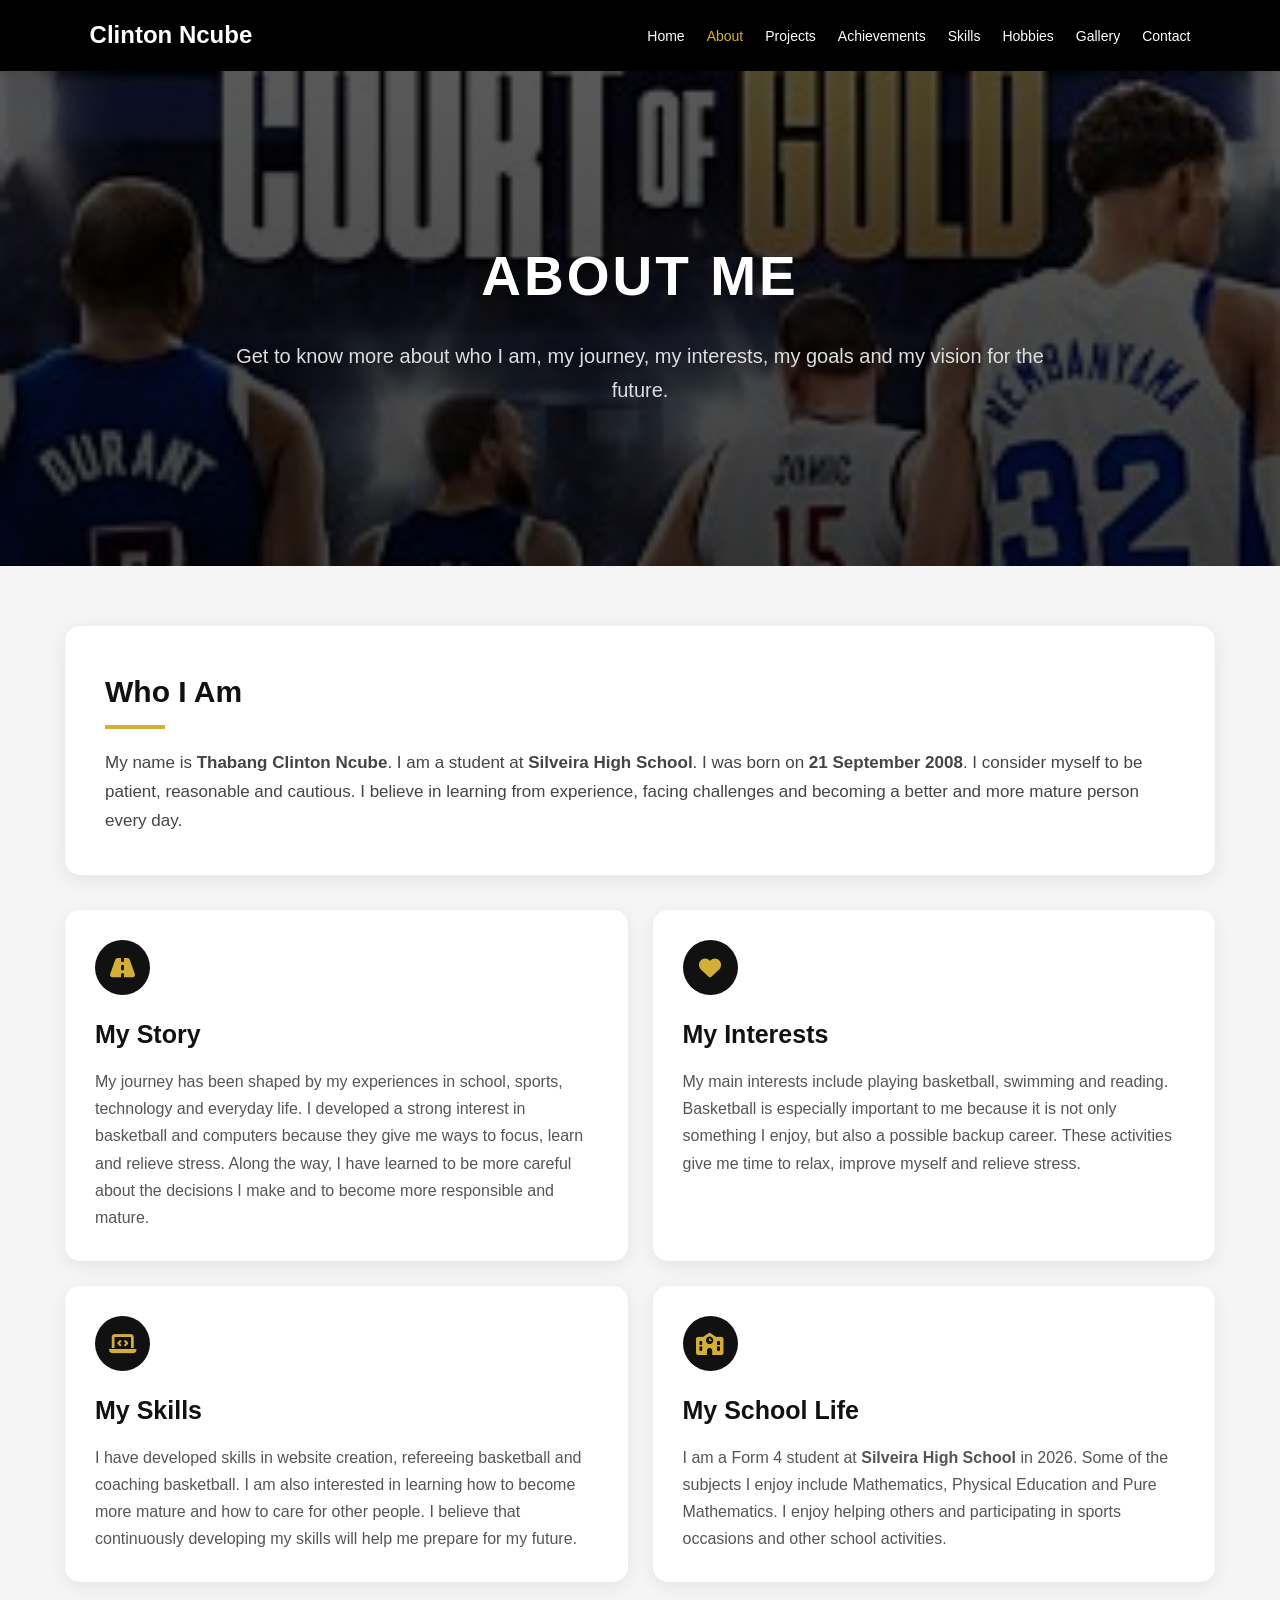
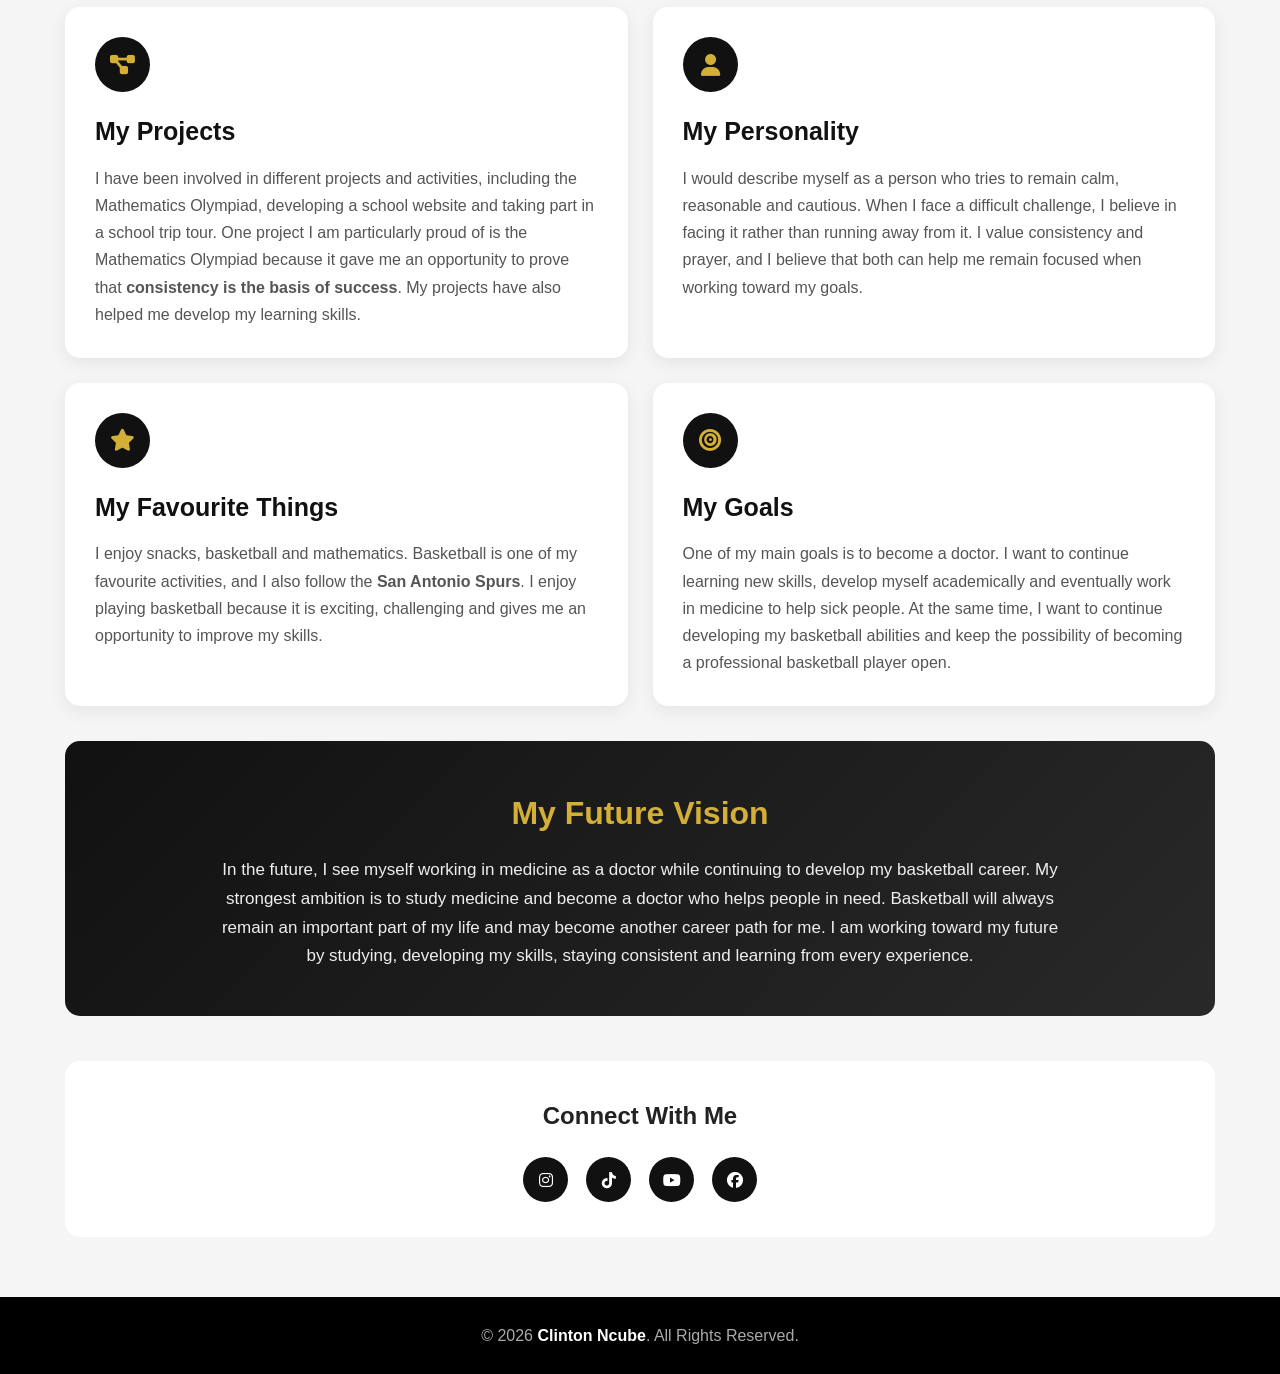
<file: about.html>
<!DOCTYPE html>
<html lang="en">
<head>
    <meta charset="UTF-8">
    <meta name="viewport" content="width=device-width, initial-scale=1.0">

    <title>About Me | Clinton Ncube</title>

    <link rel="stylesheet"
          href="https://cdnjs.cloudflare.com/ajax/libs/font-awesome/6.5.2/css/all.min.css">

    <style>
        * {
            margin: 0;
            padding: 0;
            box-sizing: border-box;
        }

        html {
            scroll-behavior: smooth;
        }

        body {
            font-family: Arial, Helvetica, sans-serif;
            background: #f5f5f5;
            color: #222;
            line-height: 1.7;
        }

        /* NAVIGATION */
        nav {
            position: sticky;
            top: 0;
            z-index: 1000;
            background: #000;
            padding: 15px 7%;
            display: flex;
            justify-content: space-between;
            align-items: center;
        }

        .logo {
            color: white;
            font-size: 24px;
            font-weight: bold;
            text-decoration: none;
        }

        .nav-links {
            display: flex;
            gap: 22px;
            list-style: none;
        }

        .nav-links a {
            color: white;
            text-decoration: none;
            font-size: 14px;
            transition: 0.3s;
        }

        .nav-links a:hover,
        .nav-links .active {
            color: #d4af37;
        }

        .menu-btn {
            display: none;
            color: white;
            font-size: 25px;
            cursor: pointer;
        }

        /* HERO */
        .hero {
            min-height: 55vh;
            background:
                linear-gradient(
                    rgba(0,0,0,0.65),
                    rgba(0,0,0,0.75)
                ),
                url('images/court%20of%20gold.jfif');

            background-size: cover;
            background-position: center;
            display: flex;
            justify-content: center;
            align-items: center;
            text-align: center;
            padding: 60px 20px;
        }

        .hero-content {
            color: white;
            max-width: 850px;
        }

        .hero-content h1 {
            font-size: 55px;
            text-transform: uppercase;
            letter-spacing: 3px;
            margin-bottom: 15px;
        }

        .hero-content p {
            font-size: 20px;
            color: #ddd;
        }

        /* MAIN */
        .container {
            width: 90%;
            max-width: 1150px;
            margin: 60px auto;
        }

        .intro {
            background: white;
            padding: 40px;
            border-radius: 15px;
            box-shadow: 0 5px 20px rgba(0,0,0,0.08);
            margin-bottom: 35px;
        }

        .intro h2 {
            color: #111;
            margin-bottom: 20px;
            font-size: 30px;
        }

        .intro h2::after {
            content: "";
            display: block;
            width: 60px;
            height: 4px;
            background: #d4af37;
            margin-top: 8px;
        }

        .intro p {
            font-size: 17px;
            color: #444;
        }

        /* CARDS */
        .section-grid {
            display: grid;
            grid-template-columns: repeat(2, 1fr);
            gap: 25px;
        }

        .card {
            background: white;
            padding: 30px;
            border-radius: 15px;
            box-shadow: 0 5px 18px rgba(0,0,0,0.07);
            transition: transform 0.3s, box-shadow 0.3s;
        }

        .card:hover {
            transform: translateY(-5px);
            box-shadow: 0 10px 25px rgba(0,0,0,0.12);
        }

        .card-icon {
            width: 55px;
            height: 55px;
            background: #111;
            color: #d4af37;
            border-radius: 50%;
            display: flex;
            justify-content: center;
            align-items: center;
            font-size: 22px;
            margin-bottom: 18px;
        }

        .card h2 {
            font-size: 25px;
            margin-bottom: 12px;
            color: #111;
        }

        .card p {
            color: #555;
            font-size: 16px;
        }

        /* HIGHLIGHT */
        .highlight {
            margin-top: 35px;
            padding: 45px;
            background: linear-gradient(135deg, #111, #292929);
            color: white;
            border-radius: 15px;
            text-align: center;
        }

        .highlight h2 {
            color: #d4af37;
            font-size: 32px;
            margin-bottom: 15px;
        }

        .highlight p {
            max-width: 850px;
            margin: auto;
            color: #eee;
            font-size: 17px;
        }

        /* SOCIALS */
        .social-section {
            text-align: center;
            margin-top: 45px;
            background: white;
            padding: 35px;
            border-radius: 15px;
        }

        .social-section h2 {
            margin-bottom: 20px;
        }

        .social-icons {
            display: flex;
            justify-content: center;
            gap: 18px;
        }

        .social-icons a {
            width: 45px;
            height: 45px;
            border-radius: 50%;
            background: #111;
            color: white;
            display: flex;
            justify-content: center;
            align-items: center;
            text-decoration: none;
            transition: 0.3s;
        }

        .social-icons a:hover {
            background: #d4af37;
            color: #111;
            transform: translateY(-4px);
        }

        /* FOOTER */
        footer {
            background: #000;
            color: #aaa;
            text-align: center;
            padding: 25px 15px;
            margin-top: 60px;
        }

        footer strong {
            color: white;
        }

        /* MOBILE */
        @media (max-width: 800px) {

            .menu-btn {
                display: block;
            }

            .nav-links {
                position: absolute;
                top: 65px;
                left: 0;
                width: 100%;
                background: #000;
                flex-direction: column;
                text-align: center;
                gap: 0;
                display: none;
            }

            .nav-links.active {
                display: flex;
            }

            .nav-links li {
                padding: 15px;
                border-top: 1px solid #222;
            }

            .hero-content h1 {
                font-size: 38px;
            }

            .hero-content p {
                font-size: 17px;
            }

            .section-grid {
                grid-template-columns: 1fr;
            }

            .intro,
            .card,
            .highlight,
            .social-section {
                padding: 25px;
            }
        }
    </style>
</head>

<body>

<!-- NAVIGATION -->
<nav>

    <a href="index.html" class="logo">
        Clinton Ncube
    </a>

    <div class="menu-btn" onclick="toggleMenu()">
        <i class="fas fa-bars"></i>
    </div>

    <ul class="nav-links" id="navLinks">

        <li><a href="index.html">Home</a></li>

        <li>
            <a href="about.html" class="active">About</a>
        </li>

        <li><a href="projects.html">Projects</a></li>

        <li><a href="achievements.html">Achievements</a></li>

        <li><a href="skills.html">Skills</a></li>

        <li><a href="hobbies.html">Hobbies</a></li>

        <li><a href="gallery.html">Gallery</a></li>

        <li><a href="contact.html">Contact</a></li>

    </ul>

</nav>


<!-- HERO -->
<section class="hero">

    <div class="hero-content">

        <h1>About Me</h1>

        <p>
            Get to know more about who I am, my journey,
            my interests, my goals and my vision for the future.
        </p>

    </div>

</section>


<!-- MAIN CONTENT -->
<div class="container">


    <!-- INTRODUCTION -->
    <section class="intro">

        <h2>Who I Am</h2>

        <p>
            My name is <strong>Thabang Clinton Ncube</strong>.
            I am a student at <strong>Silveira High School</strong>.
            I was born on <strong>21 September 2008</strong>.
            I consider myself to be patient, reasonable and cautious.
            I believe in learning from experience, facing challenges
            and becoming a better and more mature person every day.
        </p>

    </section>


    <!-- SECTIONS -->
    <div class="section-grid">


        <!-- MY STORY -->
        <div class="card">

            <div class="card-icon">
                <i class="fas fa-road"></i>
            </div>

            <h2>My Story</h2>

            <p>
                My journey has been shaped by my experiences in school,
                sports, technology and everyday life. I developed a strong
                interest in basketball and computers because they give me
                ways to focus, learn and relieve stress. Along the way,
                I have learned to be more careful about the decisions I make
                and to become more responsible and mature.
            </p>

        </div>


        <!-- MY INTERESTS -->
        <div class="card">

            <div class="card-icon">
                <i class="fas fa-heart"></i>
            </div>

            <h2>My Interests</h2>

            <p>
                My main interests include playing basketball, swimming
                and reading. Basketball is especially important to me
                because it is not only something I enjoy, but also a
                possible backup career. These activities give me time
                to relax, improve myself and relieve stress.
            </p>

        </div>


        <!-- MY SKILLS -->
        <div class="card">

            <div class="card-icon">
                <i class="fas fa-laptop-code"></i>
            </div>

            <h2>My Skills</h2>

            <p>
                I have developed skills in website creation, refereeing
                basketball and coaching basketball. I am also interested
                in learning how to become more mature and how to care for
                other people. I believe that continuously developing my
                skills will help me prepare for my future.
            </p>

        </div>


        <!-- SCHOOL LIFE -->
        <div class="card">

            <div class="card-icon">
                <i class="fas fa-school"></i>
            </div>

            <h2>My School Life</h2>

            <p>
                I am a Form 4 student at <strong>Silveira High School</strong>
                in 2026. Some of the subjects I enjoy include Mathematics,
                Physical Education and Pure Mathematics. I enjoy helping
                others and participating in sports occasions and other
                school activities.
            </p>

        </div>


        <!-- MY PROJECTS -->
        <div class="card">

            <div class="card-icon">
                <i class="fas fa-project-diagram"></i>
            </div>

            <h2>My Projects</h2>

            <p>
                I have been involved in different projects and activities,
                including the Mathematics Olympiad, developing a school
                website and taking part in a school trip tour. One project
                I am particularly proud of is the Mathematics Olympiad
                because it gave me an opportunity to prove that
                <strong>consistency is the basis of success</strong>.
                My projects have also helped me develop my learning skills.
            </p>

        </div>


        <!-- PERSONALITY -->
        <div class="card">

            <div class="card-icon">
                <i class="fas fa-user"></i>
            </div>

            <h2>My Personality</h2>

            <p>
                I would describe myself as a person who tries to remain
                calm, reasonable and cautious. When I face a difficult
                challenge, I believe in facing it rather than running away
                from it. I value consistency and prayer, and I believe that
                both can help me remain focused when working toward my goals.
            </p>

        </div>


        <!-- FAVOURITE THINGS -->
        <div class="card">

            <div class="card-icon">
                <i class="fas fa-star"></i>
            </div>

            <h2>My Favourite Things</h2>

            <p>
                I enjoy snacks, basketball and mathematics. Basketball is
                one of my favourite activities, and I also follow the
                <strong>San Antonio Spurs</strong>. I enjoy playing
                basketball because it is exciting, challenging and gives
                me an opportunity to improve my skills.
            </p>

        </div>


        <!-- GOALS -->
        <div class="card">

            <div class="card-icon">
                <i class="fas fa-bullseye"></i>
            </div>

            <h2>My Goals</h2>

            <p>
                One of my main goals is to become a doctor. I want to
                continue learning new skills, develop myself academically
                and eventually work in medicine to help sick people.
                At the same time, I want to continue developing my
                basketball abilities and keep the possibility of becoming
                a professional basketball player open.
            </p>

        </div>

    </div>


    <!-- FUTURE VISION -->
    <section class="highlight">

        <h2>My Future Vision</h2>

        <p>
            In the future, I see myself working in medicine as a doctor
            while continuing to develop my basketball career. My strongest
            ambition is to study medicine and become a doctor who helps
            people in need. Basketball will always remain an important
            part of my life and may become another career path for me.
            I am working toward my future by studying, developing my skills,
            staying consistent and learning from every experience.
        </p>

    </section>


    <!-- SOCIAL MEDIA -->
    <section class="social-section">

        <h2>Connect With Me</h2>

        <div class="social-icons">

            <a href="https://www.instagram.com/vixeny19/"
               target="_blank"
               title="Instagram">
                <i class="fab fa-instagram"></i>
            </a>

            <a href="https://www.tiktok.com/@silveirahighsportsdesk"
               target="_blank"
               title="TikTok">
                <i class="fab fa-tiktok"></i>
            </a>

            <a href="https://www.youtube.com/@TCN-CLINTON"
               target="_blank"
               title="YouTube">
                <i class="fab fa-youtube"></i>
            </a>

            <a href="https://www.facebook.com/profile.php?id=61586134052388"
               target="_blank"
               title="Facebook">
                <i class="fab fa-facebook"></i>
            </a>

        </div>

    </section>

</div>


<!-- FOOTER -->
<footer>

    <p>
        © 2026 <strong>Clinton Ncube</strong>.
        All Rights Reserved.
    </p>

</footer>


<!-- MOBILE MENU SCRIPT -->
<script>

function toggleMenu() {

    document
        .getElementById("navLinks")
        .classList.toggle("active");

}

</script>

</body>
</html>
</file>
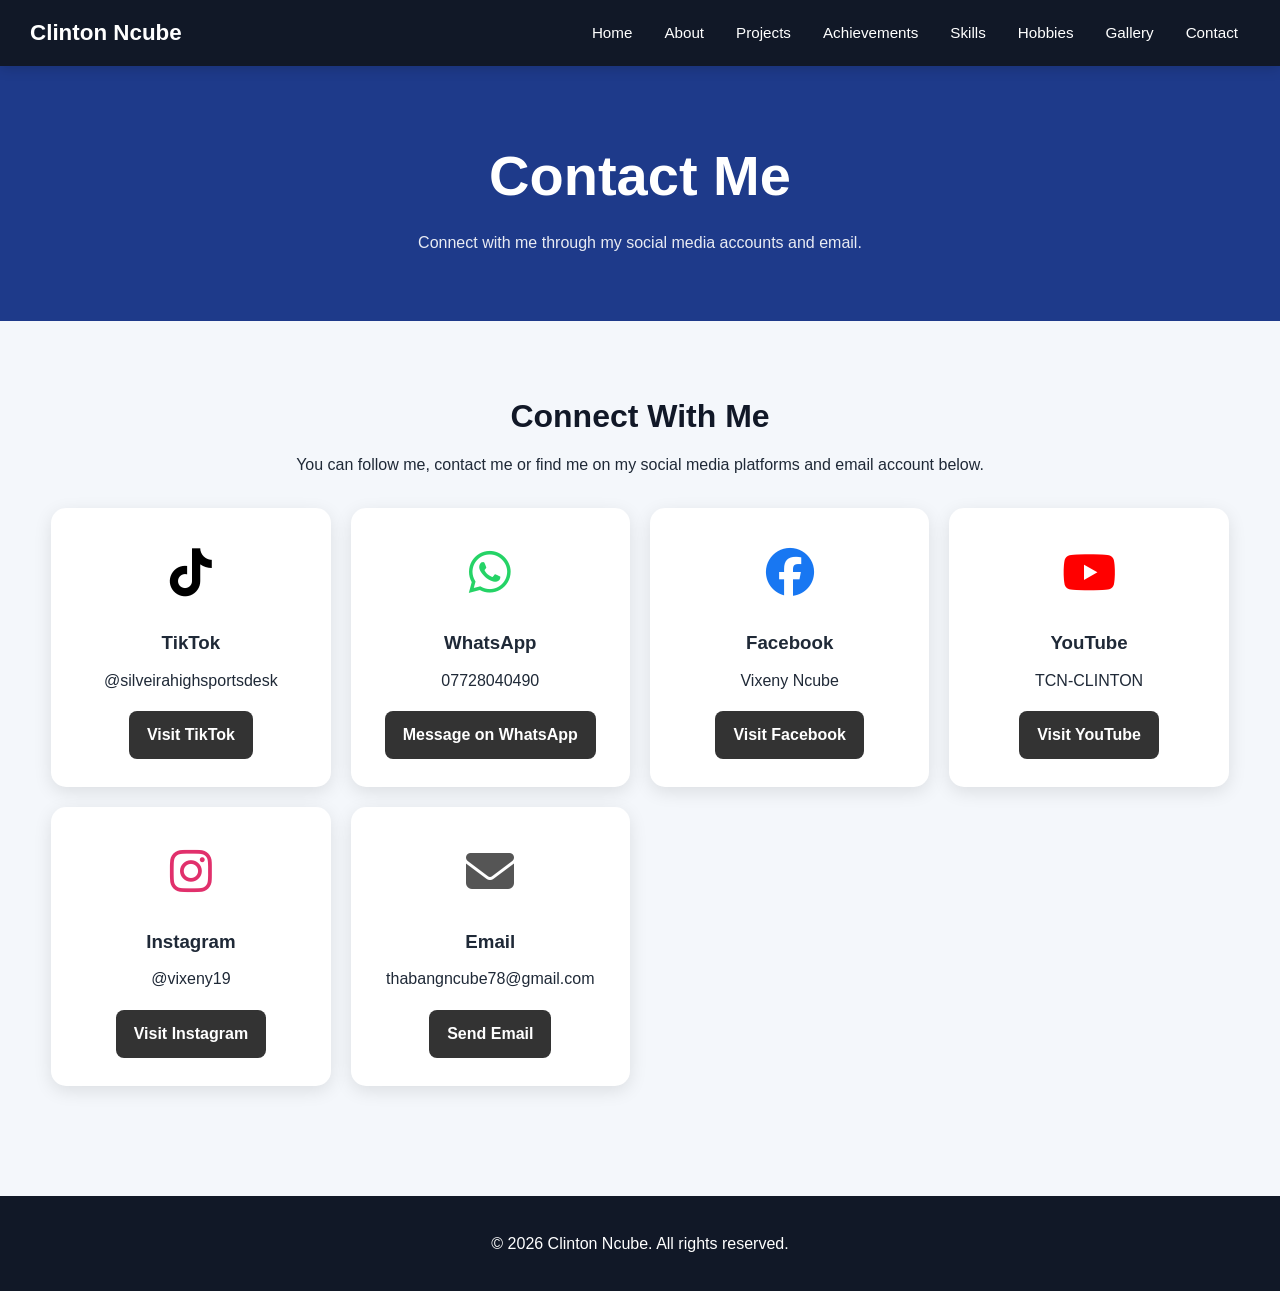
<file: contact.html>
<!DOCTYPE html>
<html lang="en">
<head>
    <meta charset="UTF-8">
    <meta name="viewport" content="width=device-width, initial-scale=1.0">

    <title>Contact | Clinton Ncube</title>

    <link rel="stylesheet" href="css/style.css">

    <!-- Font Awesome Icons -->
    <link
        rel="stylesheet"
        href="https://cdnjs.cloudflare.com/ajax/libs/font-awesome/6.5.2/css/all.min.css"
    >

    <style>
        .social-grid {
            display: grid;
            grid-template-columns: repeat(auto-fit, minmax(220px, 1fr));
            gap: 20px;
            margin-top: 30px;
        }

        .social-card {
            background: white;
            padding: 28px 20px;
            border-radius: 15px;
            text-align: center;
            box-shadow: 0 5px 18px rgba(0, 0, 0, 0.1);
            transition: transform 0.3s ease, box-shadow 0.3s ease;
        }

        .social-card:hover {
            transform: translateY(-6px);
            box-shadow: 0 8px 25px rgba(0, 0, 0, 0.15);
        }

        .social-icon {
            font-size: 3rem;
            margin-bottom: 15px;
        }

        .social-card h3 {
            margin-bottom: 10px;
        }

        .social-card p {
            margin-bottom: 18px;
            word-break: break-word;
        }

        .social-button {
            display: inline-block;
            padding: 11px 18px;
            border-radius: 8px;
            text-decoration: none;
            background: #333;
            color: white;
            font-weight: bold;
            transition: transform 0.2s ease, opacity 0.3s ease;
        }

        .social-button:hover {
            opacity: 0.85;
            transform: scale(1.03);
        }

        .contact-intro {
            text-align: center;
            max-width: 700px;
            margin: 0 auto 20px;
        }

        .contact-intro h2 {
            margin-bottom: 10px;
        }

        .contact-intro p {
            line-height: 1.6;
        }

        /* Icon colours */
        .tiktok-icon {
            color: #000000;
        }

        .whatsapp-icon {
            color: #25D366;
        }

        .facebook-icon {
            color: #1877F2;
        }

        .youtube-icon {
            color: #FF0000;
        }

        .instagram-icon {
            color: #E1306C;
        }

        .email-icon {
            color: #555555;
        }

        @media (max-width: 600px) {
            .social-grid {
                grid-template-columns: 1fr;
            }

            .social-card {
                padding: 25px 18px;
            }
        }
    </style>
</head>

<body>

    <!-- NAVIGATION -->
    <nav>
        <div class="logo">
            Clinton Ncube
        </div>

        <button
            class="menu-toggle"
            onclick="toggleMenu()"
            aria-label="Open navigation menu">
            ☰
        </button>

        <ul class="nav-menu" id="navMenu">
            <li><a href="index.html">Home</a></li>
            <li><a href="about.html">About</a></li>
            <li><a href="projects.html">Projects</a></li>
            <li><a href="achievements.html">Achievements</a></li>
            <li><a href="skills.html">Skills</a></li>
            <li><a href="hobbies.html">Hobbies</a></li>
            <li><a href="gallery.html">Gallery</a></li>
            <li><a href="contact.html">Contact</a></li>
        </ul>
    </nav>


    <!-- PAGE HEADER -->
    <header class="page-header">
        <div class="container">
            <h1>Contact Me</h1>
            <p>
                Connect with me through my social media accounts and email.
            </p>
        </div>
    </header>


    <!-- CONTACT SECTION -->
    <section>
        <div class="container">

            <div class="contact-intro">
                <h2>Connect With Me</h2>

                <p>
                    You can follow me, contact me or find me on my social media
                    platforms and email account below.
                </p>
            </div>


            <div class="social-grid">

                <!-- TIKTOK -->
                <div class="social-card">

                    <div class="social-icon tiktok-icon">
                        <i class="fa-brands fa-tiktok"></i>
                    </div>

                    <h3>TikTok</h3>

                    <p>
                        @silveirahighsportsdesk
                    </p>

                    <a
                        class="social-button"
                        href="https://www.tiktok.com/@silveirahighsportsdesk"
                        target="_blank"
                        rel="noopener noreferrer">
                        Visit TikTok
                    </a>

                </div>


                <!-- WHATSAPP -->
                <div class="social-card">

                    <div class="social-icon whatsapp-icon">
                        <i class="fa-brands fa-whatsapp"></i>
                    </div>

                    <h3>WhatsApp</h3>

                    <p>
                        07728040490
                    </p>

                    <a
                        class="social-button"
                        href="https://wa.me/2637728040490"
                        target="_blank"
                        rel="noopener noreferrer">
                        Message on WhatsApp
                    </a>

                </div>


                <!-- FACEBOOK -->
                <div class="social-card">

                    <div class="social-icon facebook-icon">
                        <i class="fa-brands fa-facebook"></i>
                    </div>

                    <h3>Facebook</h3>

                    <p>
                        Vixeny Ncube
                    </p>

                    <a
                        class="social-button"
                        href="https://www.facebook.com/profile.php?id=61586134052388"
                        target="_blank"
                        rel="noopener noreferrer">
                        Visit Facebook
                    </a>

                </div>


                <!-- YOUTUBE -->
                <div class="social-card">

                    <div class="social-icon youtube-icon">
                        <i class="fa-brands fa-youtube"></i>
                    </div>

                    <h3>YouTube</h3>

                    <p>
                        TCN-CLINTON
                    </p>

                    <a
                        class="social-button"
                        href="https://www.youtube.com/@TCN-CLINTON"
                        target="_blank"
                        rel="noopener noreferrer">
                        Visit YouTube
                    </a>

                </div>


                <!-- INSTAGRAM -->
                <div class="social-card">

                    <div class="social-icon instagram-icon">
                        <i class="fa-brands fa-instagram"></i>
                    </div>

                    <h3>Instagram</h3>

                    <p>
                        @vixeny19
                    </p>

                    <a
                        class="social-button"
                        href="https://www.instagram.com/vixeny19/"
                        target="_blank"
                        rel="noopener noreferrer">
                        Visit Instagram
                    </a>

                </div>


                <!-- EMAIL -->
                <div class="social-card">

                    <div class="social-icon email-icon">
                        <i class="fa-solid fa-envelope"></i>
                    </div>

                    <h3>Email</h3>

                    <p>
                        thabangncube78@gmail.com
                    </p>

                    <a
                        class="social-button"
                        href="mailto:thabangncube78@gmail.com">
                        Send Email
                    </a>

                </div>

            </div>

        </div>
    </section>


    <!-- FOOTER -->
    <footer>
        <div class="container">
            <p>
                &copy; 2026 Clinton Ncube. All rights reserved.
            </p>
        </div>
    </footer>


    <!-- MOBILE MENU -->
    <script>
        function toggleMenu() {
            const menu = document.getElementById("navMenu");
            menu.classList.toggle("active");
        }
    </script>

</body>
</html>
</file>
<file: css/style.css>
/* =========================================================
   CLINTON NCUBE PERSONAL WEBSITE
   MAIN WEBSITE STYLES
   ========================================================= */

* {
    margin: 0;
    padding: 0;
    box-sizing: border-box;
}

html {
    scroll-behavior: smooth;
}

body {
    font-family: Arial, Helvetica, sans-serif;
    background: #f4f7fb;
    color: #1f2937;
    line-height: 1.6;
}

/* =========================================================
   NAVIGATION
   ========================================================= */

nav {
    background: #111827;
    padding: 15px 30px;
    display: flex;
    align-items: center;
    justify-content: space-between;
    position: sticky;
    top: 0;
    z-index: 1000;
    box-shadow: 0 3px 12px rgba(0, 0, 0, 0.15);
}

.logo {
    color: white;
    text-decoration: none;
    font-size: 1.4rem;
    font-weight: bold;
}

.nav-menu {
    list-style: none;
    display: flex;
    gap: 8px;
    align-items: center;
}

.nav-menu li a {
    color: white;
    text-decoration: none;
    padding: 9px 12px;
    border-radius: 7px;
    transition: 0.3s ease;
    font-size: 0.95rem;
}

.nav-menu li a:hover {
    background: #2563eb;
}

.menu-toggle {
    display: none;
    background: transparent;
    color: white;
    border: none;
    font-size: 1.8rem;
    cursor: pointer;
    padding: 5px;
}

/* =========================================================
   GENERAL CONTAINER
   ========================================================= */

.container {
    width: 92%;
    max-width: 1200px;
    margin: auto;
}

/* =========================================================
   HERO
   ========================================================= */

.hero {
    min-height: 78vh;
    display: flex;
    align-items: center;
    justify-content: center;
    text-align: center;
    padding: 70px 20px;
    background: linear-gradient(
        135deg,
        #1e3a8a,
        #2563eb,
        #0f172a
    );
    color: white;
}

.hero-content {
    max-width: 850px;
}

.hero h1 {
    font-size: clamp(2.5rem, 7vw, 5rem);
    margin-bottom: 15px;
    font-weight: 800;
}

.hero p {
    font-size: clamp(1rem, 2vw, 1.3rem);
    margin-bottom: 25px;
}

/* =========================================================
   BUTTONS
   ========================================================= */

.btn,
button {
    display: inline-block;
    border: none;
    background: #2563eb;
    color: white;
    padding: 12px 22px;
    border-radius: 8px;
    text-decoration: none;
    cursor: pointer;
    font-size: 1rem;
    transition: 0.3s ease;
}

.btn:hover,
button:hover {
    background: #1d4ed8;
    transform: translateY(-2px);
}

.btn-secondary {
    background: #374151;
}

/* =========================================================
   SECTIONS
   ========================================================= */

section {
    padding: 70px 0;
}

section h2 {
    text-align: center;
    margin-bottom: 35px;
    font-size: 2rem;
    color: #111827;
}

.section-intro {
    max-width: 750px;
    margin: -15px auto 35px;
    text-align: center;
    color: #6b7280;
}

/* =========================================================
   CARDS
   ========================================================= */

.cards,
.card-grid,
.grid {
    display: grid;
    grid-template-columns: repeat(
        auto-fit,
        minmax(240px, 1fr)
    );
    gap: 25px;
}

.card {
    background: white;
    padding: 25px;
    border-radius: 14px;
    box-shadow: 0 5px 20px rgba(0, 0, 0, 0.08);
    transition: 0.3s ease;
}

.card:hover {
    transform: translateY(-6px);
    box-shadow: 0 12px 30px rgba(0, 0, 0, 0.13);
}

.card h3 {
    color: #1e3a8a;
    margin-bottom: 10px;
}

.card p {
    color: #4b5563;
}

/* =========================================================
   PAGE HEADER
   ========================================================= */

.page-header {
    background: #1e3a8a;
    color: white;
    padding: 65px 20px;
    text-align: center;
}

.page-header h1 {
    font-size: clamp(2rem, 5vw, 3.5rem);
    margin-bottom: 10px;
}

.page-header p {
    opacity: 0.9;
}

/* =========================================================
   GALLERY
   ========================================================= */

.gallery-grid {
    display: grid;
    grid-template-columns: repeat(
        auto-fit,
        minmax(240px, 1fr)
    );
    gap: 22px;
}

.gallery-card {
    background: white;
    border-radius: 14px;
    overflow: hidden;
    box-shadow: 0 5px 20px rgba(0, 0, 0, 0.08);
    transition: 0.3s ease;
}

.gallery-card:hover {
    transform: translateY(-5px);
}

.gallery-card img {
    width: 100%;
    height: 230px;
    object-fit: cover;
    display: block;
}

.gallery-card-content {
    padding: 18px;
}

.gallery-card h3 {
    margin-bottom: 8px;
}

/* =========================================================
   FORMS
   ========================================================= */

input,
textarea,
select {
    width: 100%;
    padding: 12px;
    border: 1px solid #d1d5db;
    border-radius: 7px;
    font-size: 1rem;
    margin-top: 6px;
    margin-bottom: 15px;
    font-family: inherit;
}

textarea {
    min-height: 130px;
    resize: vertical;
}

input:focus,
textarea:focus,
select:focus {
    outline: none;
    border-color: #2563eb;
    box-shadow: 0 0 0 3px rgba(37, 99, 235, 0.12);
}

label {
    font-weight: bold;
    color: #374151;
}

/* =========================================================
   FOOTER
   ========================================================= */

footer {
    background: #111827;
    color: white;
    text-align: center;
    padding: 30px 20px;
    margin-top: 40px;
}

footer p {
    margin: 5px 0;
}

footer a {
    color: #93c5fd;
    text-decoration: none;
}

/* =========================================================
   LOADING / EMPTY
   ========================================================= */

.loading {
    text-align: center;
    padding: 40px;
    color: #6b7280;
}

.empty {
    text-align: center;
    padding: 50px 20px;
    color: #6b7280;
}

/* =========================================================
   MOBILE NAVIGATION
   ========================================================= */

@media (max-width: 800px) {

    nav {
        padding: 14px 20px;
        flex-wrap: wrap;
    }

    .menu-toggle {
        display: block;
    }

    .nav-menu {
        display: none;
        width: 100%;
        flex-direction: column;
        align-items: stretch;
        gap: 3px;
        padding-top: 12px;
    }

    .nav-menu.active {
        display: flex;
    }

    .nav-menu li {
        width: 100%;
    }

    .nav-menu li a {
        display: block;
        text-align: center;
        width: 100%;
        padding: 10px;
    }

    .hero {
        min-height: 70vh;
        padding: 50px 20px;
    }

    section {
        padding: 50px 0;
    }

    .cards,
    .gallery-grid {
        grid-template-columns: 1fr;
    }
}

/* =========================================================
   SMALL PHONES
   ========================================================= */

@media (max-width: 500px) {

    .container {
        width: 94%;
    }

    .hero h1 {
        font-size: 2.4rem;
    }

    .hero p {
        font-size: 1rem;
    }

    .page-header {
        padding: 50px 15px;
    }

    .page-header h1 {
        font-size: 2.2rem;
    }

    .card {
        padding: 20px;
    }

    .gallery-card img {
        height: 210px;
    }

    footer {
        padding: 25px 15px;
    }
}
</file>
